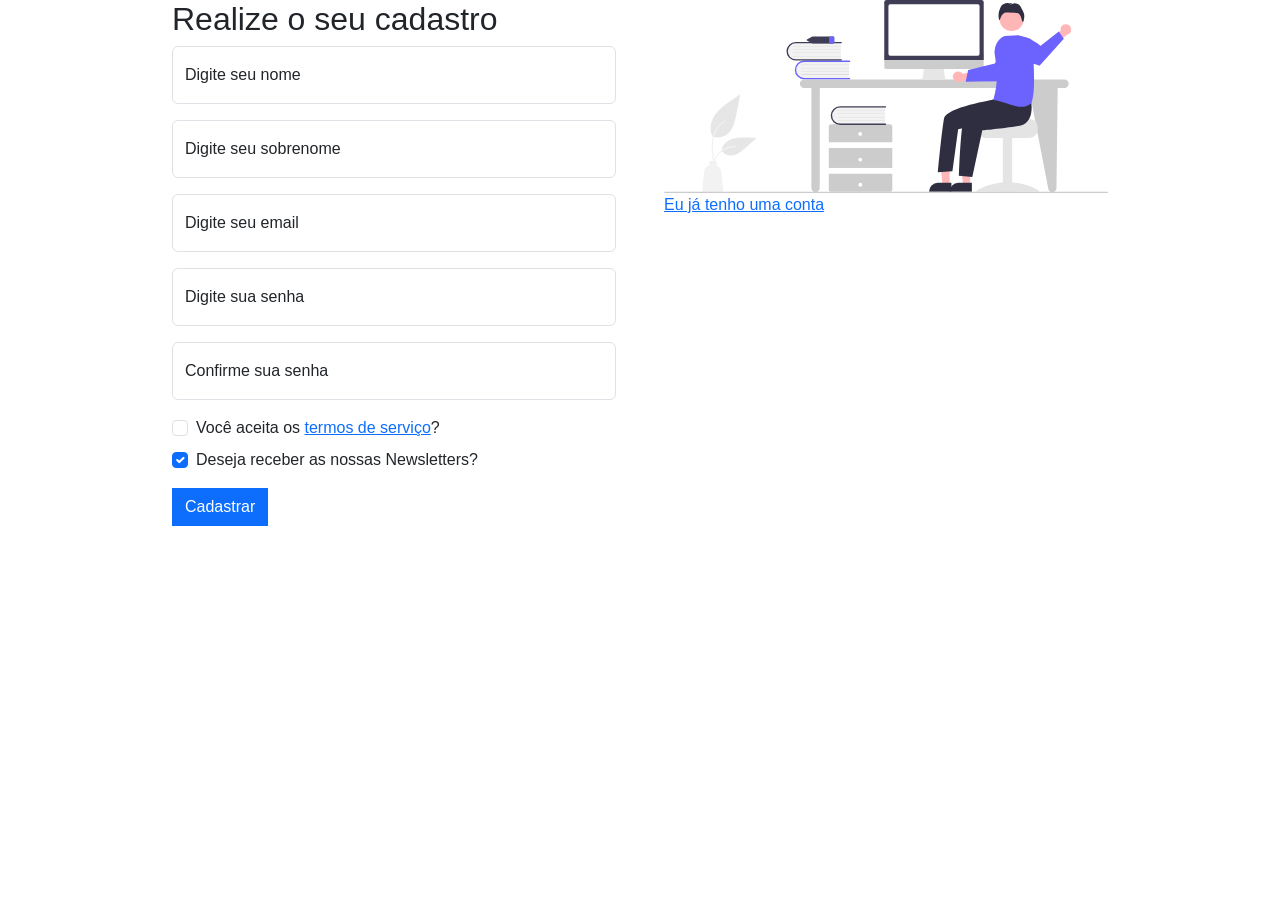
<file: frontend/HotelDev/cadastro.html>
<!DOCTYPE html>
<html lang="pt-br">
<head>
    <meta charset="UTF-8">
    <meta http-equiv="X-UA-Compatible" content="IE=edge">
    <meta name="viewport" content="width=device-width, initial-scale=1.0">
    <link href="https://cdn.jsdelivr.net/npm/bootstrap@5.0.1/dist/css/bootstrap.min.css" rel="stylesheet" integrity="sha384-+0n0xVW2eSR5OomGNYDnhzAbDsOXxcvSN1TPprVMTNDbiYZCxYbOOl7+AMvyTG2x" crossorigin="anonymous">
    <!-- JavaScript Bundle with Popper -->
    <script src="https://cdn.jsdelivr.net/npm/bootstrap@5.0.1/dist/js/bootstrap.bundle.min.js" integrity="sha384-gtEjrD/SeCtmISkJkNUaaKMoLD0//ElJ19smozuHV6z3Iehds+3Ulb9Bn9Plx0x4" crossorigin="anonymous" defer></script>
    <link rel="stylesheet" href="css/styles.css">
    <title>Register</title>
</head>
<body>
    <div class="container col-11 col-md-9" id="form-container">
        <div class="row gx-5">
            <div class="col-md-6">
                <h2>Realize o seu cadastro</h2>
                <form>
                    <div class="form-floating mb-3">
                        <input type="text" class="form-control" id="name" name="name" placeholder="Digite seu nome">
                        <label for="name" class="form-label">Digite seu nome</label>
                    </div>
                    <div class="form-floating mb-3">                        
                        <input type="text" class="form-control" id="lastname" name="lastname" placeholder="Digite seu sobrenome">
                        <label for="lastname" class="form-label">Digite seu sobrenome</label>
                    </div>
                    <div class="form-floating mb-3">                        
                        <input type="email" class="form-control" id="email" name="email" placeholder="Digite seu email">
                        <label for="email" class="form-label">Digite seu email</label>
                    </div>
                    <div class="form-floating mb-3">                        
                        <input type="password" class="form-control" id="password" name="password" placeholder="Digite sua senha">
                        <label for="password" class="form-label">Digite sua senha</label>
                    </div>
                    <div class="form-floating mb-3">                        
                        <input type="password" class="form-control" id="confirmpassword" name="confirmpassword" placeholder="Confirme sua senha">
                        <label for="confirmpassword" class="form-label">Confirme sua senha</label>
                    </div>
                    <div class="mb-3">
                        <div class="form-check mb-2">
                            <input class="form-check-input" type="checkbox" value="" id="agree-term">
                            <label class="form-check-label" for="agree-term">
                              Você aceita os <a href="#">termos de serviço</a>?
                            </label>
                        </div>
                            <div class="form-check">
                            <input class="form-check-input" type="checkbox" value="" id="newsletter" checked>
                            <label class="form-check-label" for="newsletter">
                                Deseja receber as nossas Newsletters?
                            </label>
                        </div>
                    </div>
                    <input type="submit" class="btn btn-primary" value="Cadastrar">
                </form>
            </div>
            <div class="col-md-6">
                <div class="row align-items-center">
                    <div class="col-12">
                        <img src="css-forms/img-forms/hello.svg" alt="Hello New Customer" class="img-fluid">
                    </div>
                    <div class="col-12" id="link-container">
                        <a href="login.html">Eu já tenho uma conta</a>
                    </div>
                </div>
            </div>
        </div>
    </div>
</body>
</html>
</file>
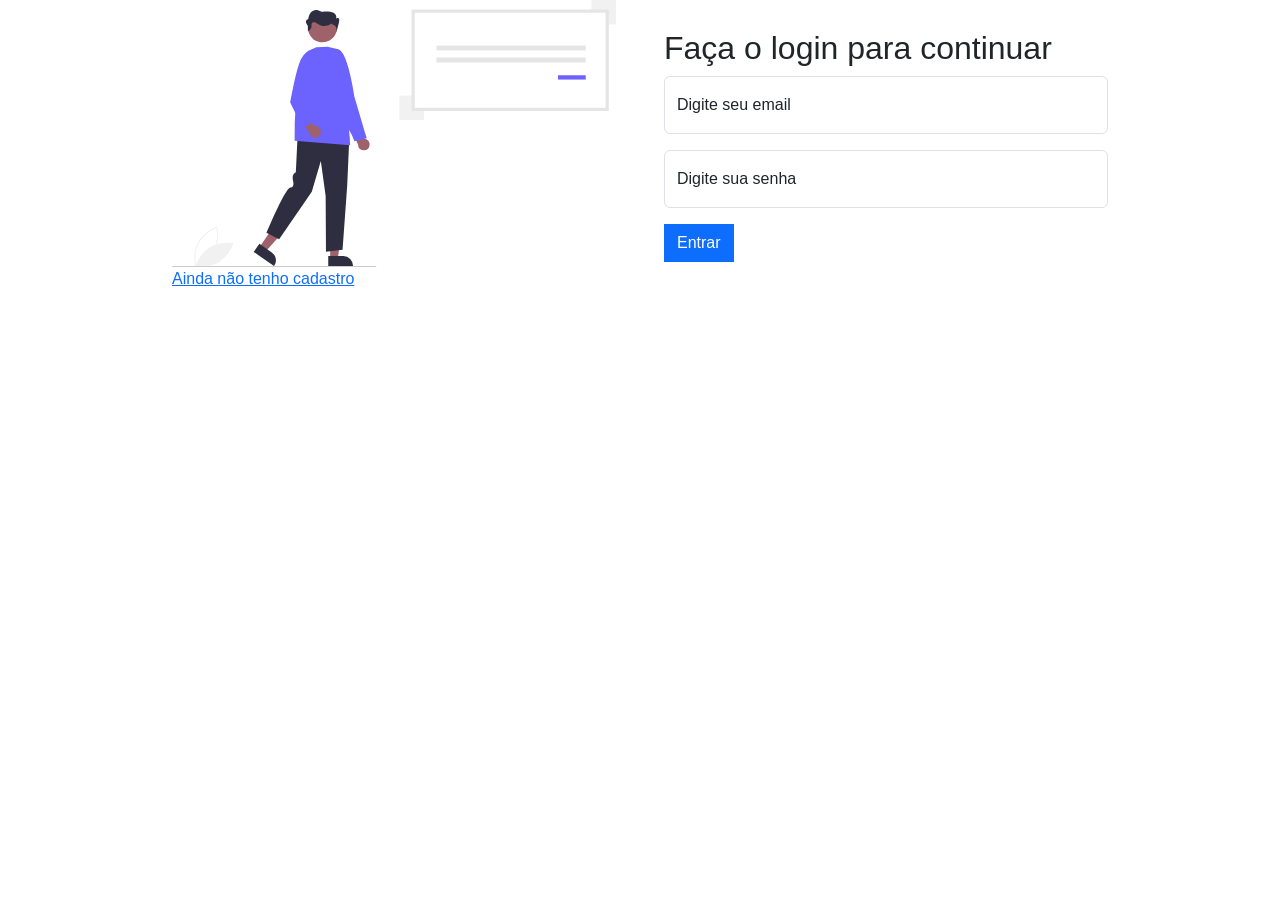
<file: frontend/HotelDev/login.html>
<!DOCTYPE html>
<html lang="en">
<head>
  <meta charset="UTF-8">
  <meta http-equiv="X-UA-Compatible" content="IE=edge">
  <meta name="viewport" content="width=device-width, initial-scale=1.0">
  <link href="https://cdn.jsdelivr.net/npm/bootstrap@5.0.1/dist/css/bootstrap.min.css" rel="stylesheet" integrity="sha384-+0n0xVW2eSR5OomGNYDnhzAbDsOXxcvSN1TPprVMTNDbiYZCxYbOOl7+AMvyTG2x" crossorigin="anonymous">
  <!-- JavaScript Bundle with Popper -->
  <script src="https://cdn.jsdelivr.net/npm/bootstrap@5.0.1/dist/js/bootstrap.bundle.min.js" integrity="sha384-gtEjrD/SeCtmISkJkNUaaKMoLD0//ElJ19smozuHV6z3Iehds+3Ulb9Bn9Plx0x4" crossorigin="anonymous" defer></script>
  <link rel="stylesheet" href="css/styles.css">
  <title>Login</title>
</head>
<body>
    <div class="container col-11 col-md-9" id="form-container">
        <div class="row align-items-center gx-5">
            <div class="col-md-6 order-md-2">
                <h2>Faça o login para continuar</h2>
                <form>
                    <div class="form-floating mb-3">                        
                        <input type="email" class="form-control" id="email" name="email" placeholder="Digite seu email">
                        <label for="email" class="form-label">Digite seu email</label>
                    </div>
                    <div class="form-floating mb-3">                        
                        <input type="password" class="form-control" id="password" name="password" placeholder="Digite sua senha">
                        <label for="password" class="form-label">Digite sua senha</label>
                    </div>
                    <input type="submit" class="btn btn-primary" value="Entrar">
                </form>
            </div>
            <div class="col-md-6 order-md-1">
                <div class="col-12">
                <img src="img-cadastro/sign_in.svg" alt="Hello New Customer" class="img-fluid">
                </div>
                <div class="col-12" id="link-container">
                <a href="cadastro.html">Ainda não tenho cadastro</a>
                </div>
            </div>
        </div>
    </div>
</body>
</html>
</file>
<file: frontend/HotelDev/css/styles.css>
* {
  font-family: 'Lato', sans-serif;
}

.bg-primary-color {
  background-color: #fff;
}

.bg-secondary-color {
  background-color: #ece8e2;
}

.bg-dark-color {
  background-color: #050505;
}

.primary-color {
  color: #050505;
}

.secondary-color {
  color: #7a7a7a;
}

/* NAVBAR */
#navbar {
  border-bottom: 1px solid #7a7a7a;
}

#navbar a {
  color: #050505;
}

#navbar a:hover {
  color: #7a7a7a;
}

#navbar .active {
  border-bottom: 1px solid #050505;
}

.navbar-brand {
  display: flex;
}

.navbar-brand img {
  width: 40px;
}

.navbar-brand span {
  font-weight: 700;
  font-size: 1.5em;
  margin-left: 0.5em;
}

#navbar-items .navbar-nav {
  display: flex;
  justify-content: center;
  width: 100%;
}

#navbar-items .nav-item {
  margin: 0 1em;
}

/* SLIDER */
#slider {
  margin-top: 8em;
  margin-bottom: 1em;
}

#slider .carousel-caption {
  bottom: 3em;
}

#slider .carousel-caption h5 {
  font-size: 2.5em;
  text-shadow: #000 2px 2px;
}

.btn {
  border-radius: 0;
}

#slider .btn {
  padding: 0.3em 0.8em;
  font-size: 1em;
  margin-top: 1em;
}

.carousel-control-prev,
.carousel-control-next {
  opacity: 0.7;
}

.carousel-control-prev i,
.carousel-control-next i {
  color: #111;
  font-size: 3em;
}

.carousel-indicators [data-bs-target] {
  background-color: #222;
  opacity: 0.8;
}

.carousel-indicators .active {
  background-color: #000;
}

@media (min-width: 768px) {
  #slider .carousel-caption {
    bottom: 15em;
  }
  #slider .carousel-caption h5 {
    font-size: 4em;
    text-shadow: #000 2px 3px;
  }
  #slider .btn {
    padding: 0.6em 1.6em;
    font-size: 1.2em;
    margin-top: 1em;
  }
  .carousel-indicators {
    bottom: 7em;
  }
}

/* MINI BANNERS */
#mini-banners {
  margin-bottom: 4em;
}

#mini-banners .card {
  padding: 2em 0.3em;
  border-radius: 0;
}

#mini-banners i {
  font-size: 4em;
}

#mini-banners .card-title {
  margin-bottom: 1.5em;
}

#mini-banners .btn {
  margin-top: 1.5em;
  padding: 0.6em 1.2em;
}

#mini-banners .card {
  margin-bottom: 1em;
}

@media (min-width: 768px) {
  #mini-banners {
    margin-top: -6em;
  }
}

/* DESTAQUES */
#featured-container {
  margin-bottom: 4em;
}


.title {
  font-size: 1.75em;
  margin-bottom: 0.4em;
  position: relative;
}

.title:before {
  width: 75px;
  border-top: 4px solid #7a7a7a;
  content: '';
  position: absolute;
  bottom: 2em;
}

#featured-images {
  margin-top: 2em;
}

#featured-images .col-md-4 {
  position: relative;
  cursor: pointer;
}

#featured-images .col-md-4:hover > .banner-content {
  opacity: 0.8;
}



#featured-images .banner-content , #featured-images5 {
  position: absolute;
  display: flex;
  
  top: 0;
  left: 0;
  height: 100%;
  width: 100%;
  background-color: #fff;
  display: flex;
  align-items: center;
  justify-content: center;
  flex-direction: column;
  opacity: 0.6;
  transition: 0.5s;
  
}

@media (min-width: 768px) {
  .title {
    font-size: 2.4em;
  }

  .title:before {
    bottom: 1.5em;
  }

  #featured-images .banner-content {
    opacity: 0;
  }
}

/* INFO */
#info-content {
  margin-bottom: 4em;
  padding: 4em 1em;
}

#info-numbers {
  margin: 1.5em 0;
}

#info-banner {
  align-items: center;
  display: flex;
  margin-bottom: 2.5em;
}

#info-numbers h3 {
  font-size: 3em;
}

@media (min-width: 768px) {
  #info-content {
    padding: 3.5em;
  }
}

/* FOOTER TOP */
#footer {
  padding: 3em 2em;
}

#footer-top {
  margin-bottom: 2em;
}

#footer-top,
#footer-top i {
  color: #fff;
}

#social-icons {
  text-align: right;
}

#social-icons i {
  margin-right: 1em;
  font-size: 1.5em;
  cursor: pointer;
}

#social-icons i:hover {
  color: #7a7a7a;
}

/* FOOTER DETAILS */
#footer-details {
  margin-bottom: 3em;
}

#news-container,
#contact-container,
#links-container {
  padding: 0;
  border: 0;
  margin-bottom: 2em;
}

#footer-details h4 {
  color: #fff;
  margin-bottom: 1.5em;
}

#news-container input {
  border-radius: 0;
  border: none;
}

#links-container li {
  margin-bottom: 0.5em;
}

#links-container a {
  text-decoration: none;
}

#links-container a:hover {
  color: #fff;
}

/* FOOTER BOTTOM */
#footer-bottom {
  border-top: 1px solid #7a7a7a;
  padding-top: 2em;
}

#footer-bottom i {
  color: #e61e10;
}

@media (min-width: 768px) {
  #news-container {
    padding-right: 2em;
  }

  #contact-container {
    padding: 0 2em;
    border-left: 1px solid #7a7a7a;
    border-right: 1px solid #7a7a7a;
  }

  #links-container {
    padding-left: 2em;
  }
}
</file>
